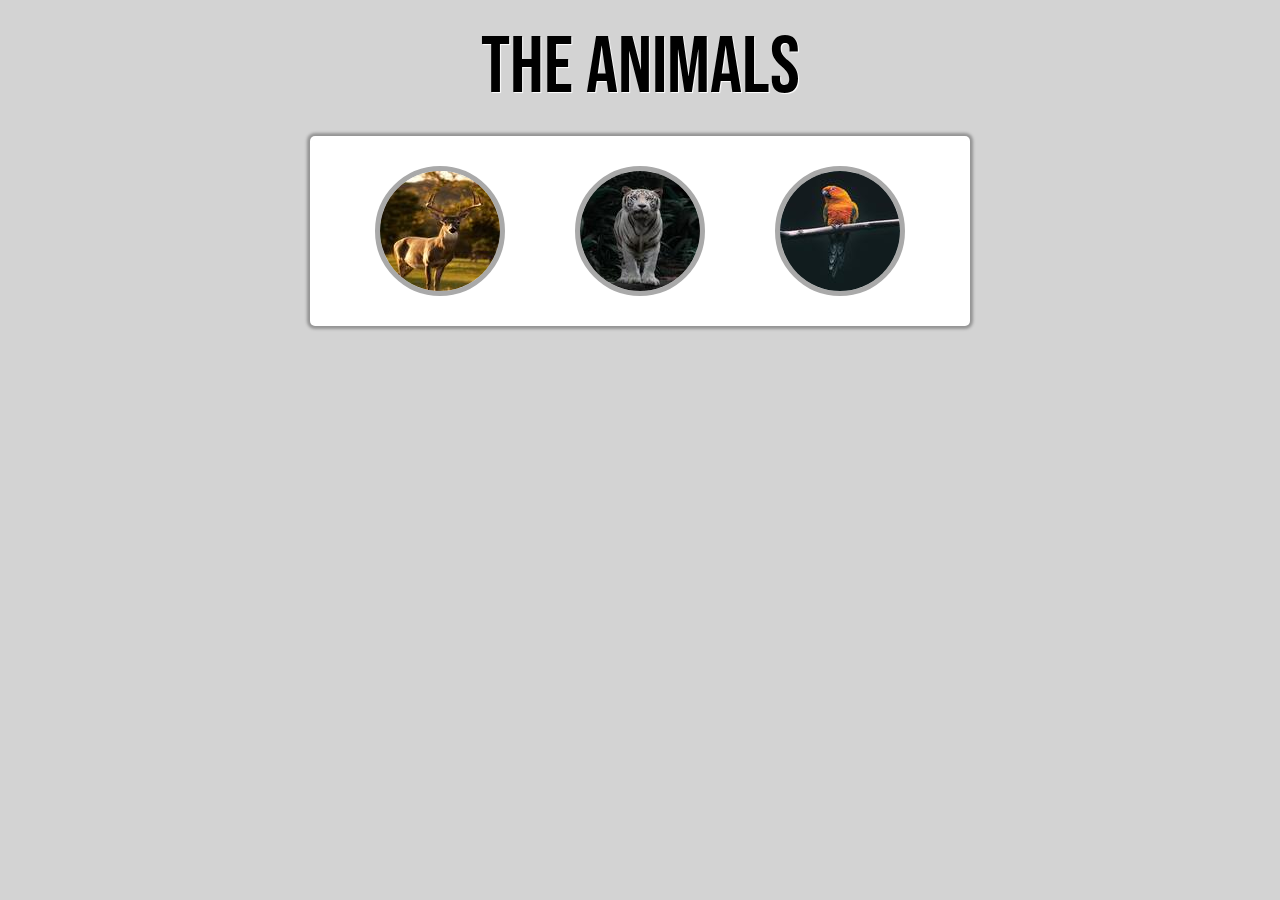
<file: p-gallery/index.html>
<!DOCTYPE html>
<html lang="en">
<head>
    <meta charset="UTF-8">
    <meta http-equiv="X-UA-Compatible" content="IE=edge">
    <meta name="viewport" content="width=device-width, initial-scale=1.0">
    <link rel="stylesheet" href="../p-gallery/css/clear-fix.css">
    <link rel="stylesheet" href="../p-gallery/css/reset.css">
    <link rel="stylesheet" href="../p-gallery/css/style-index.css">
    <title>Gallery</title>
</head>
<body>
    <h1>The Animals</h1>
    <div class="container cf">
        <ul class="gallery">
            <li>
                <a href="#img-deer">
                    <img src="../p-gallery/img/thumbs/deer-thumb.jpg" alt="deer-thumb" class="thumbs">
                    <span>Deer</span>
                </a>
                <div class="overlay" id="img-deer">
                    <a href="#" class="close">x close</a>
                    <a href="#img-deer" class="nav nav-prev"></a>
                    <img src="../p-gallery/img/full/deer-full.jpg" alt="deer-full">
                    <a href="#img-lion" class="nav nav-next"></a>
                </div>
            </li>
            <li>
                <a href="#img-lion">
                    <img src="../p-gallery/img/thumbs/lion-thumb.jpg" alt="lion-thumb" class="thumbs">
                    <span>Lion</span>
                </a>
                <div class="overlay" id="img-lion">
                    <a href="#" class="close">x close</a>
                    <a href="#img-deer" class="nav nav-prev"></a>
                    <img src="../p-gallery/img/full/lion-full.jpg" alt="lion-full">
                    <a href="#img-parrot" class="nav nav-next"></a>
                </div>
            </li>
            <li>
                <a href="#img-parrot">
                    <img src="../p-gallery/img/thumbs/parrot-thumb.jpg" alt="parrot-thumb" class="thumbs">
                    <span>Parrot</span>
                </a>
                <div class="overlay" id="img-parrot">
                    <a href="#" class="close">x close</a>
                    <a href="#img-lion" class="nav nav-prev"></a>
                    <img src="../p-gallery/img/full/parrot-full.jpg" alt="parrot-full">
                    <a href="#img-parrot" class="nav nav-next"></a>
                </div>
            </li>
        </ul>
    </div>
</body>
</html>
</file>
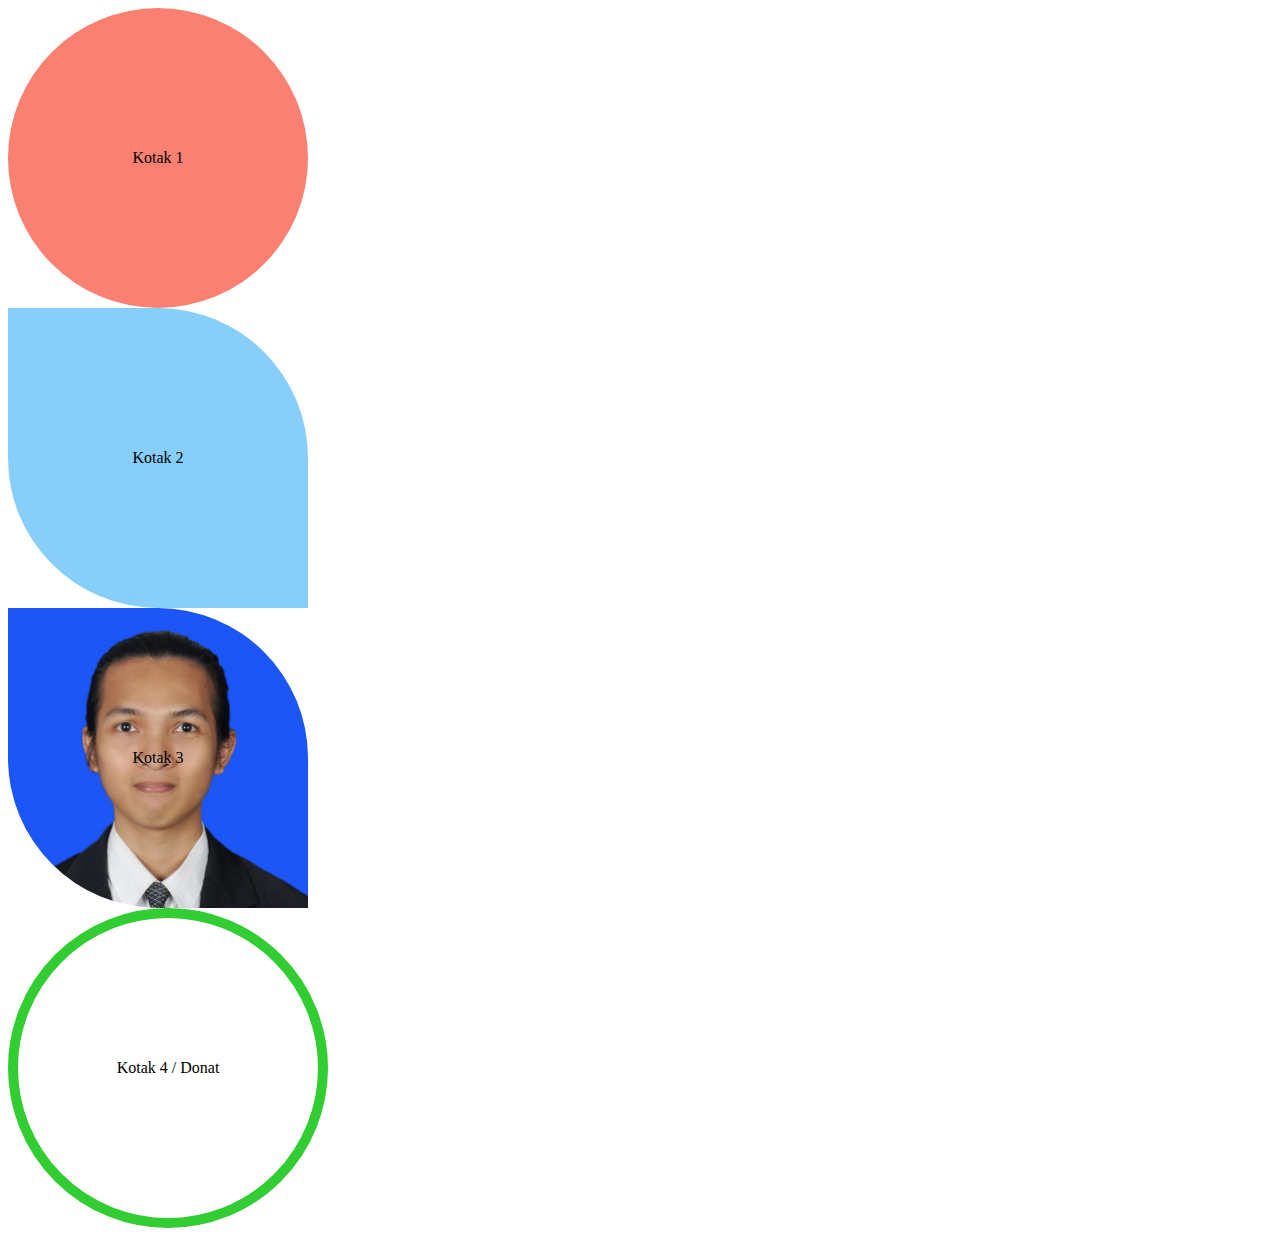
<file: html/border-radius.html>
<!DOCTYPE html>
<html lang="en">
<head>
    <meta charset="UTF-8">
    <meta http-equiv="X-UA-Compatible" content="IE=edge">
    <meta name="viewport" content="width=device-width, initial-scale=1.0">
    <link rel="stylesheet" href="../css/style-border-radius.css">
    <title>Latihan Border Radius</title>
</head>
<body>
    <div class="kotak">Kotak 1</div>
    <div class="kotak-2">Kotak 2</div>
    <div class="kotak-3">Kotak 3</div>
    <div class="kotak-4">Kotak 4 / Donat</div>
</body>
</html>
</file>
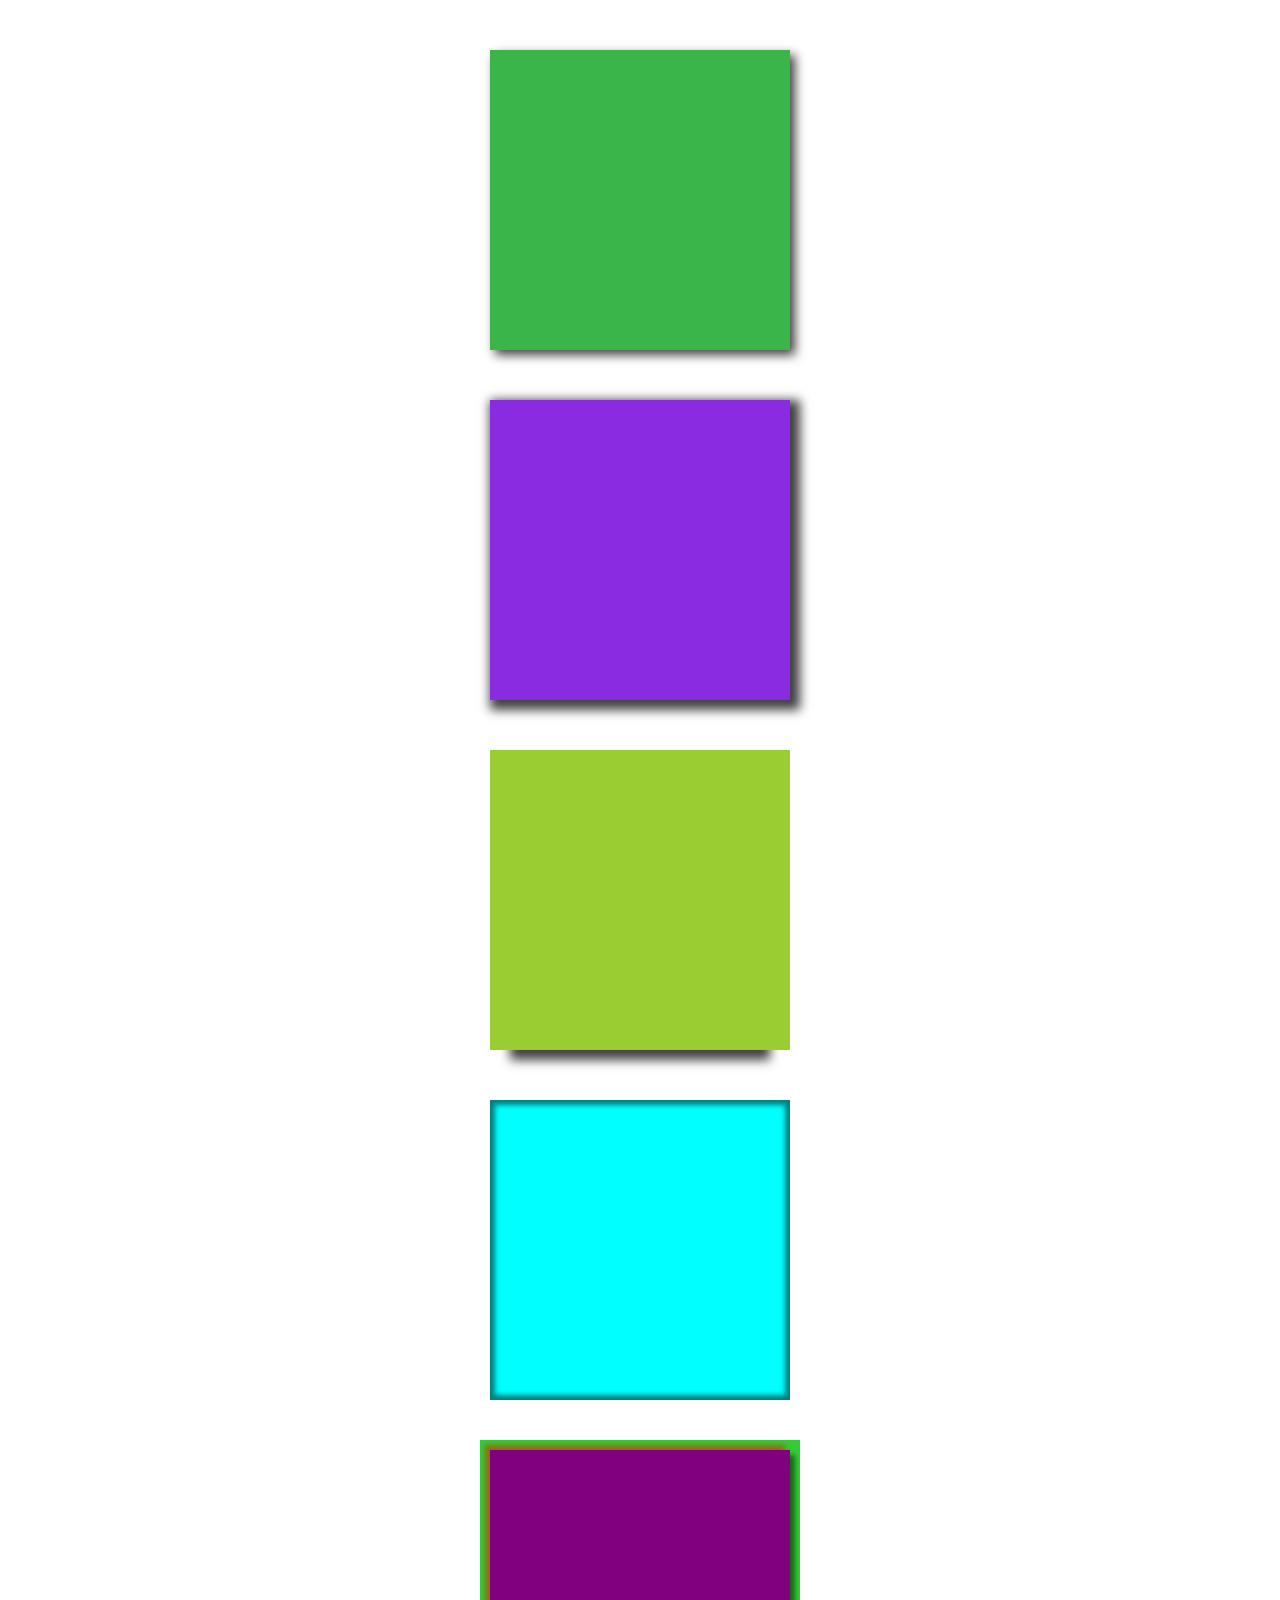
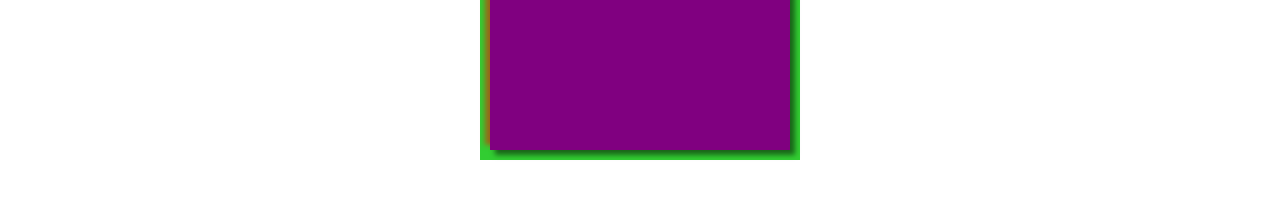
<file: html/box-shadow.html>
<!DOCTYPE html>
<html lang="en">
<head>
    <meta charset="UTF-8">
    <meta http-equiv="X-UA-Compatible" content="IE=edge">
    <meta name="viewport" content="width=device-width, initial-scale=1.0">
    <link rel="stylesheet" href="../css/style-box-shadow.css">
    <title>Latihan Box-Shadow</title>
</head>
<body>
    <div class="kotak kotak-1"></div>

    <!-- property optional box-shadow css spread -->
    <div class="kotak kotak-2"></div> 
    <div class="kotak kotak-3"></div> <!-- dengan psuedo hover -->

    <!-- property optional box-shadow css inset -->
    <div class="kotak kotak-4"></div>

    <!-- property optional box-shadow css multiple shadow  -->
    <div class="kotak kotak-5"></div>
    
</body>
</html>
</file>
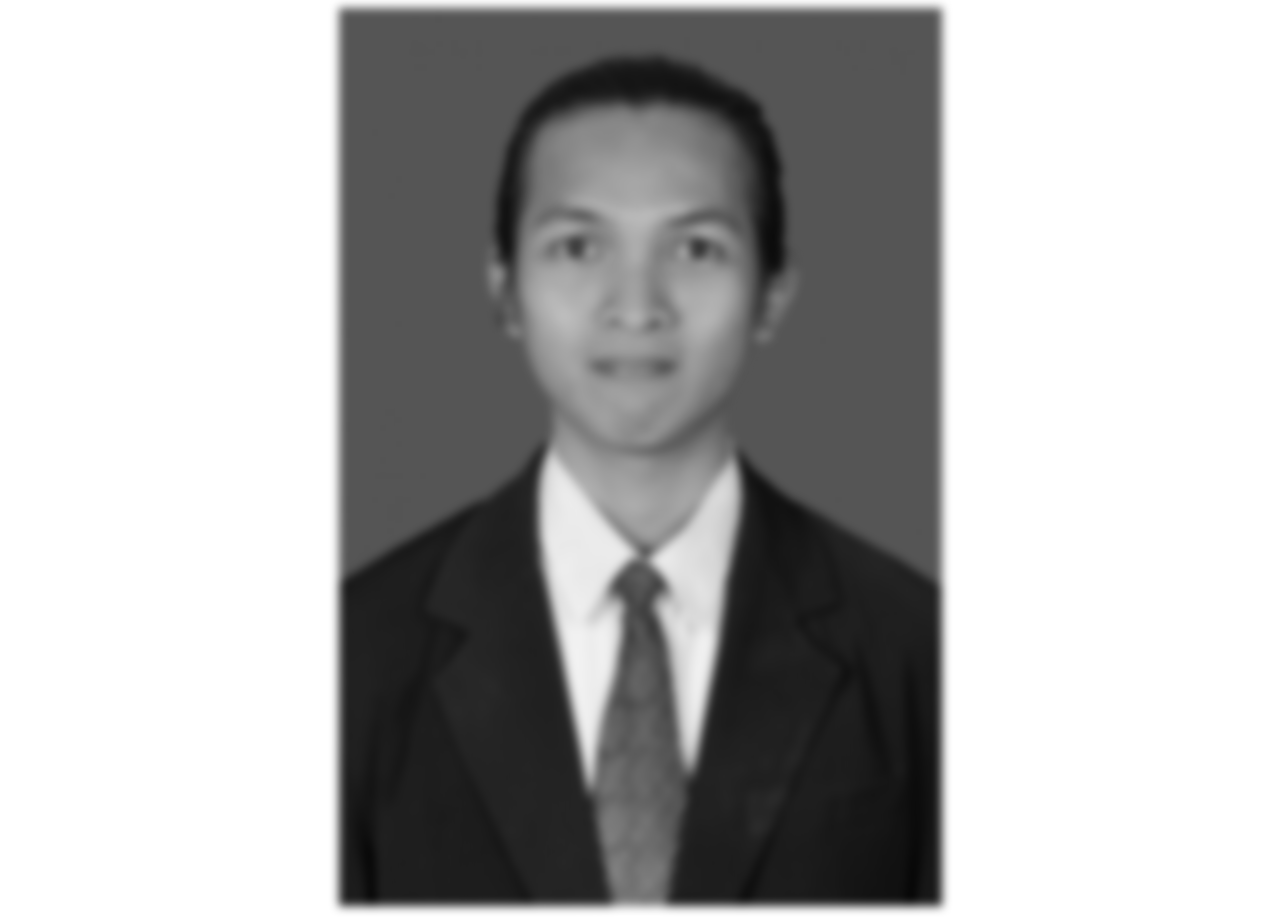
<file: html/filter.html>
<!DOCTYPE html>
<html lang="en">
<head>
    <meta charset="UTF-8">
    <meta http-equiv="X-UA-Compatible" content="IE=edge">
    <meta name="viewport" content="width=device-width, initial-scale=1.0">
    <link rel="stylesheet" href="../css/style-filter.css">
    <title>Latihan Property filter</title>
</head>
<body>
    <img src="../img/1 (1).jpg" alt="foto">
</body>
</html>
</file>
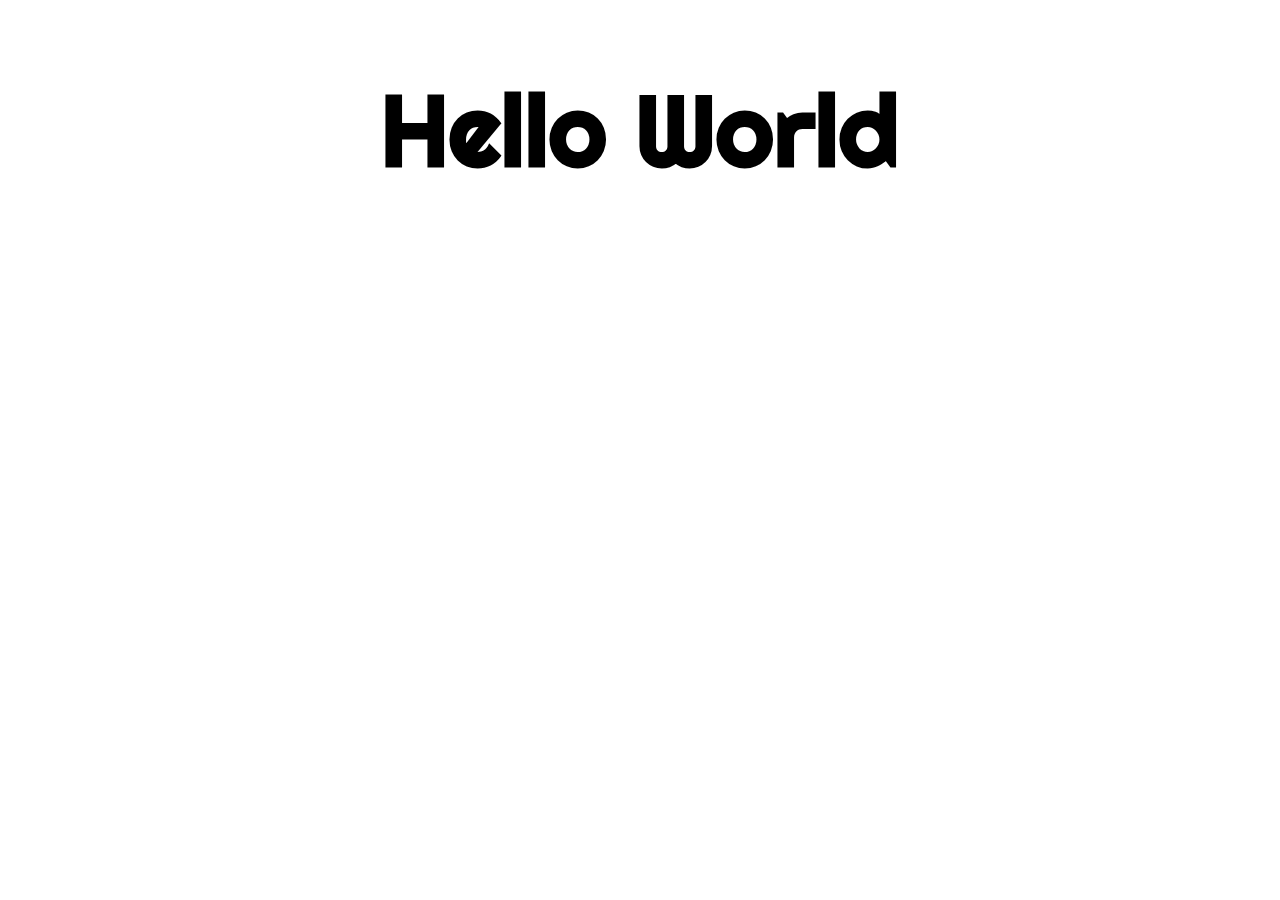
<file: html/font-face.html>
<!DOCTYPE html>
<html lang="en">
<head>
    <meta charset="UTF-8">
    <meta http-equiv="X-UA-Compatible" content="IE=edge">
    <meta name="viewport" content="width=device-width, initial-scale=1.0">
    <link rel="stylesheet" href="../css/style-font-face.css">

    <!-- sebelum font-face cara pertama memaksa user untuk menggunakan font yang kita pengen -->
    <!-- pastikan kalau menggunakan font-face ada koneksi internet -->
    <!-- <link rel="preconnect" href="https://fonts.googleapis.com">
    <link rel="preconnect" href="https://fonts.gstatic.com" crossorigin>
    <link href="https://fonts.googleapis.com/css2?family=Dancing+Script:wght@400;500;600;700&display=swap" rel="stylesheet"> -->
    <!-- end of google font -->

    <title>Latihan Font-Face</title>
</head>
<body>
    <h1>Hello World</h1>
</body>
</html>
</file>
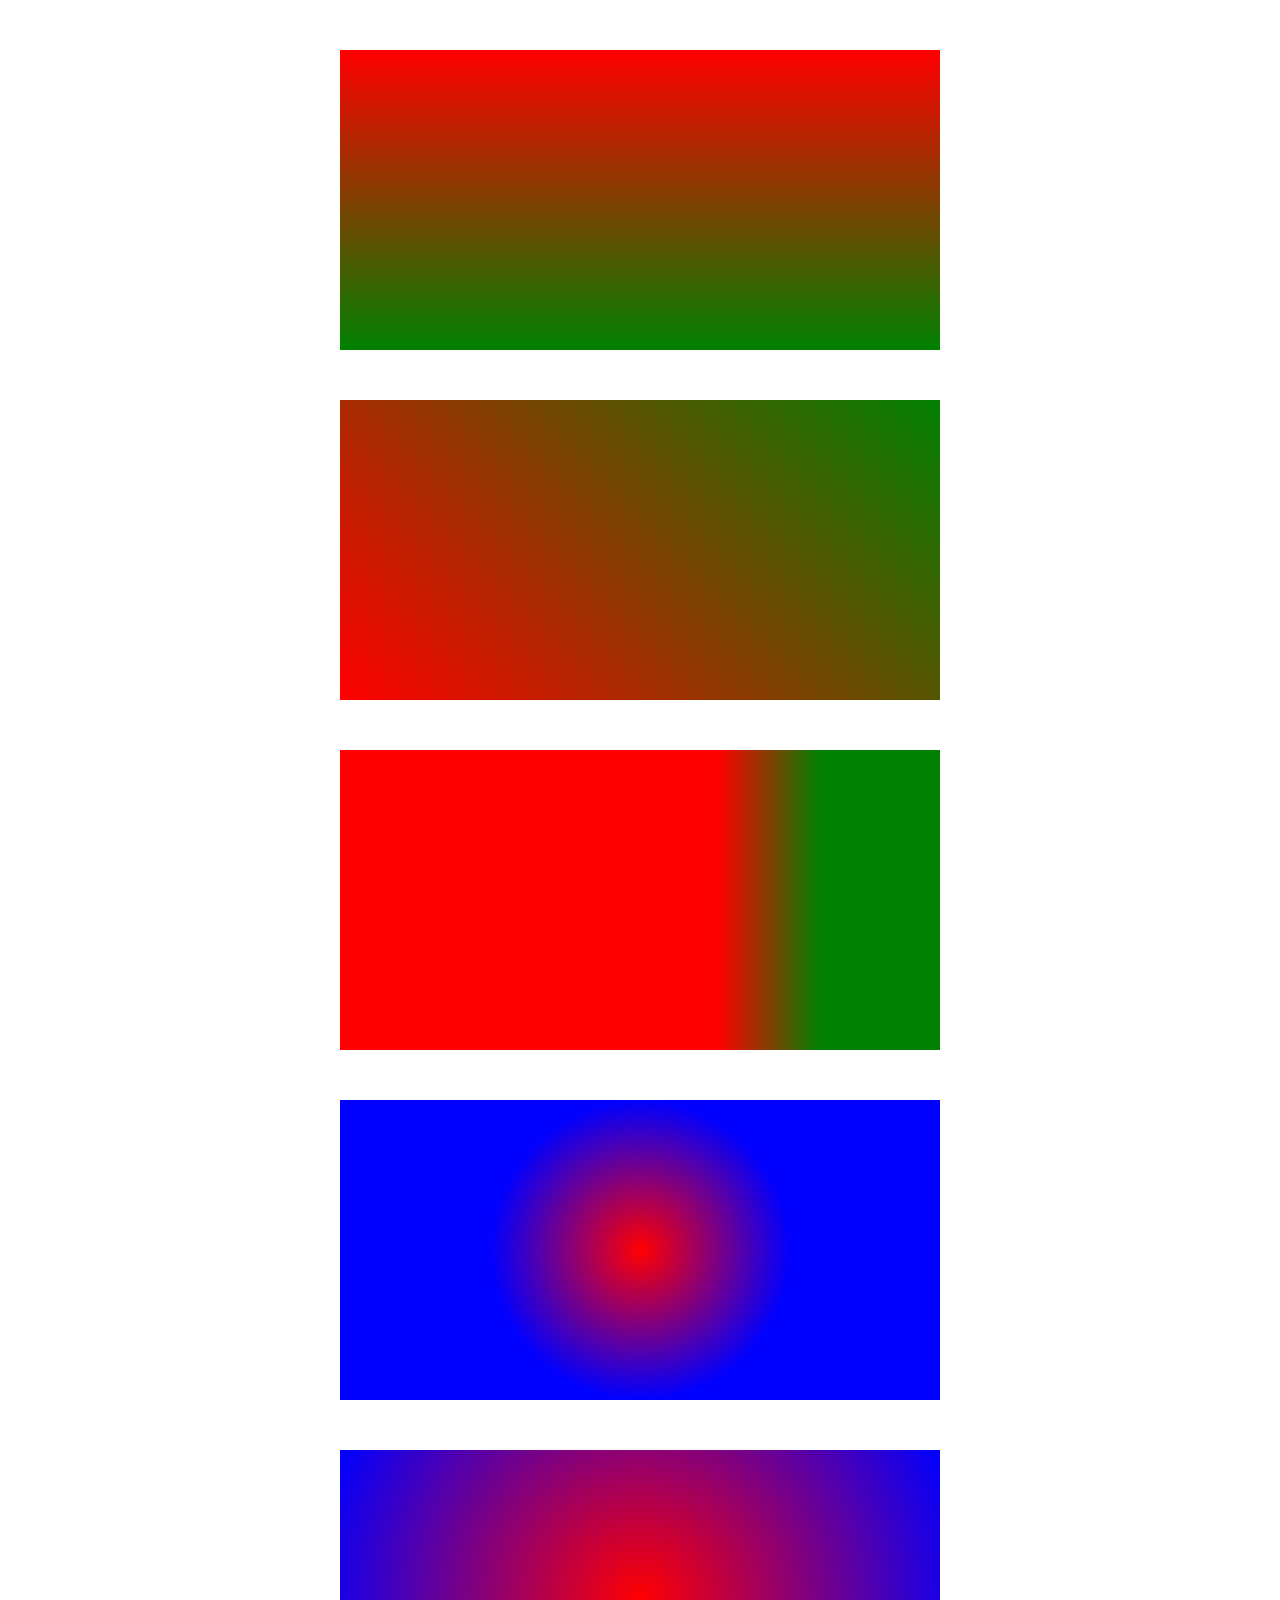
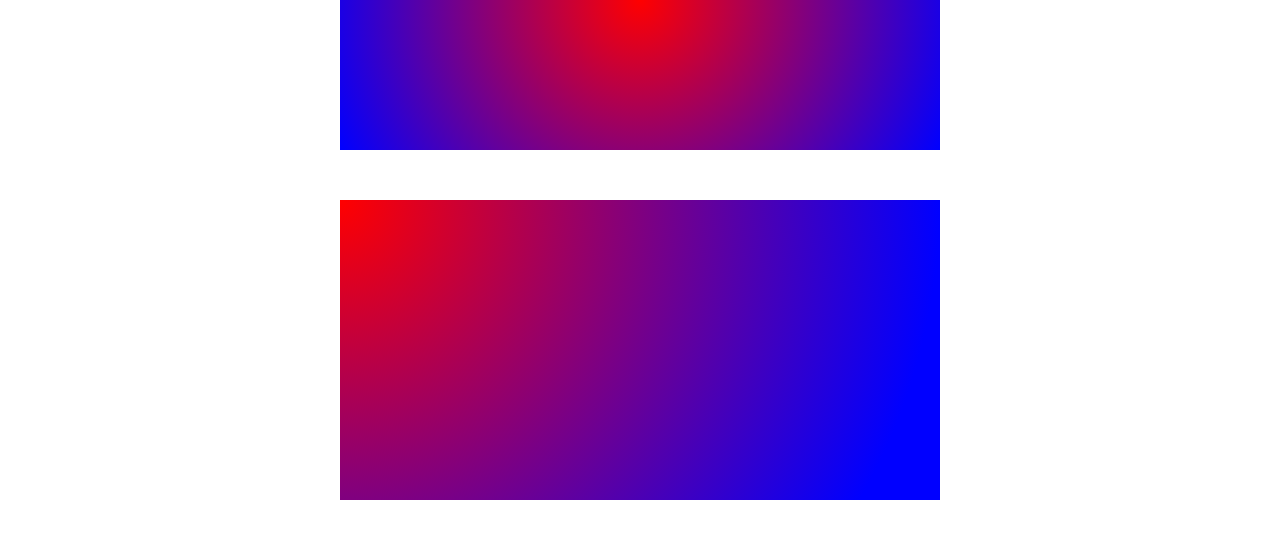
<file: html/gradient.html>
<!DOCTYPE html>
<html lang="en">
<head>
    <meta charset="UTF-8">
    <meta http-equiv="X-UA-Compatible" content="IE=edge">
    <meta name="viewport" content="width=device-width, initial-scale=1.0">
    <link rel="stylesheet" href="../css/style-gradient.css">
    <title>Latihan Gradient</title>
</head>
<body>
    <!-- linier-gradient  -->
    <div class="kotak kotak-1"></div>
    <div class="kotak kotak-2"></div>
    <div class="kotak kotak-3"></div> 

    <!-- radial-gradient  -->
    <div class="kotak kotak-4"></div>
    <div class="kotak kotak-5"></div>
    <div class="kotak kotak-6"></div>
</body>
</html>
</file>
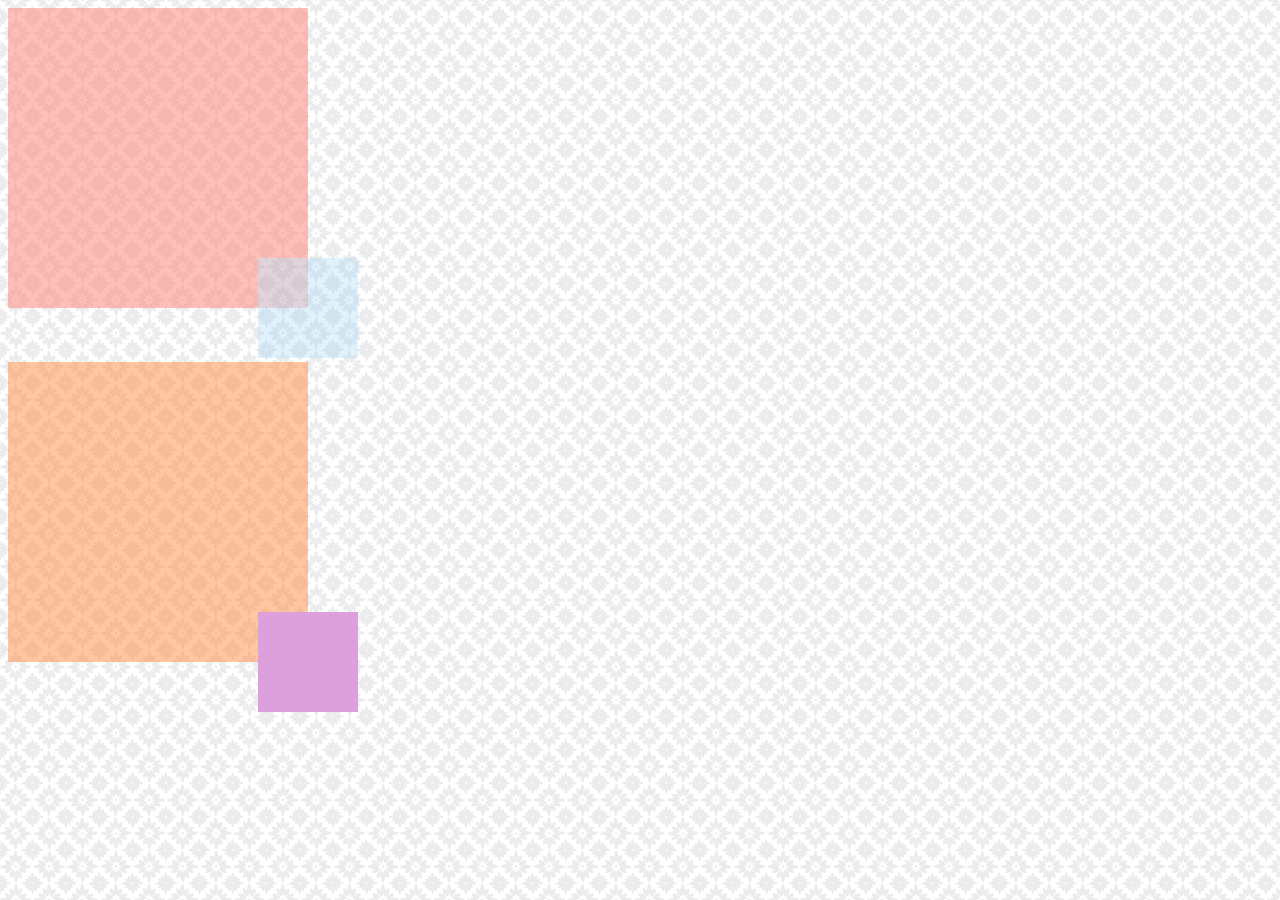
<file: html/opacity.html>
<!DOCTYPE html>
<html lang="en">
<head>
    <meta charset="UTF-8">
    <meta http-equiv="X-UA-Compatible" content="IE=edge">
    <meta name="viewport" content="width=device-width, initial-scale=1.0">
    <link rel="stylesheet" href="../css/style-opacity.css">
    <title>Latihan Opacity CSS</title>
</head>
<body>
    <div class="kotak kotak-1">
        <div class="kotak-2"></div>
    </div>
    <br><br><br>
    <!-- RGBa & HSLa / untuk membuat elemt child tidak transparan karena opacity tidak bisa -->
    <div class="kotak kotak-3">
        <div class="kotak-4"></div>
    </div>
</body>
</html>
</file>
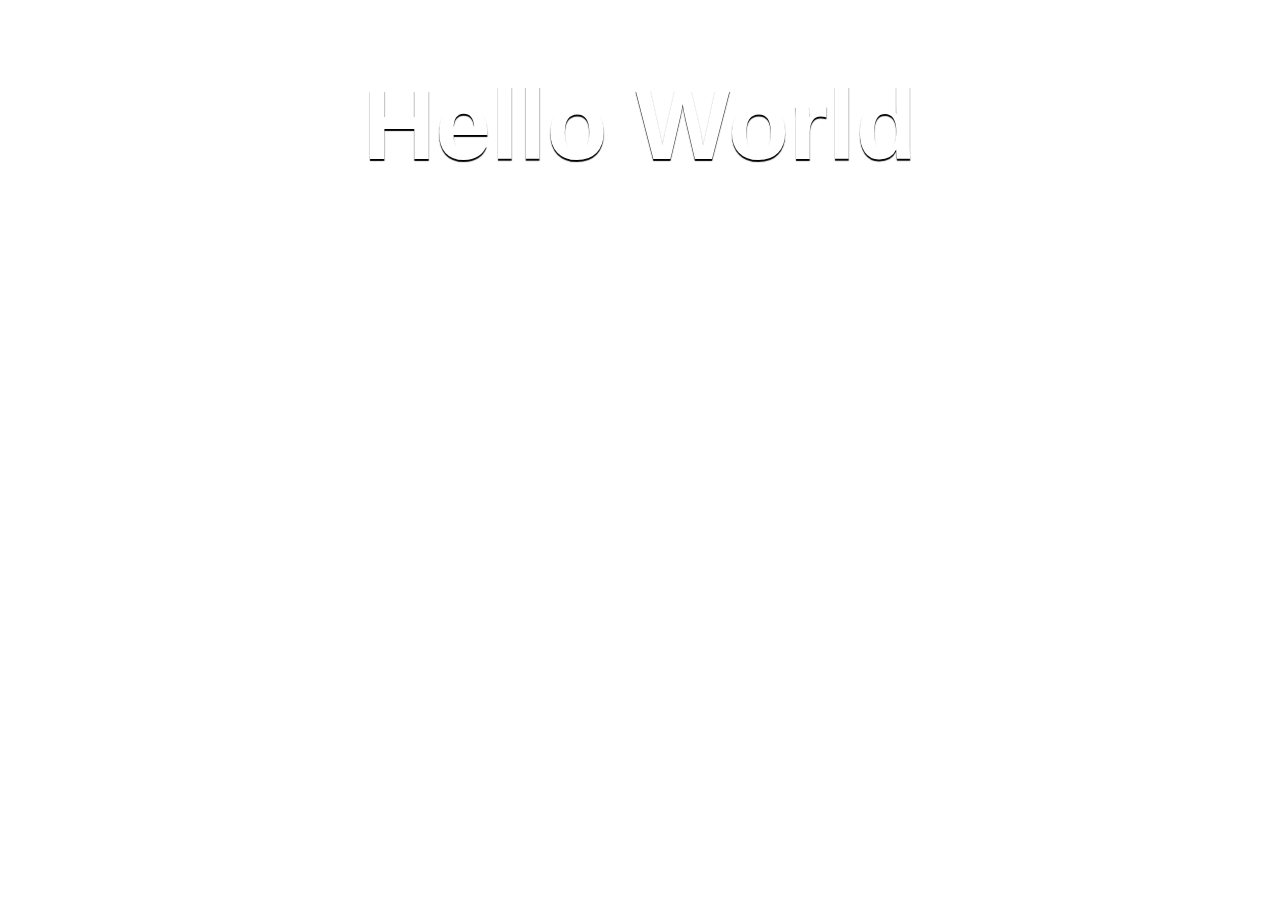
<file: html/text-shadow.html>
<!DOCTYPE html>
<html lang="en">
<head>
    <meta charset="UTF-8">
    <meta http-equiv="X-UA-Compatible" content="IE=edge">
    <meta name="viewport" content="width=device-width, initial-scale=1.0">
    <link rel="stylesheet" href="../css/style-text-shadow.css">
    <title>Latihan Text Shadow</title>
</head>
<body>
    <h1>Hello World</h1>
</body>
</html>
</file>
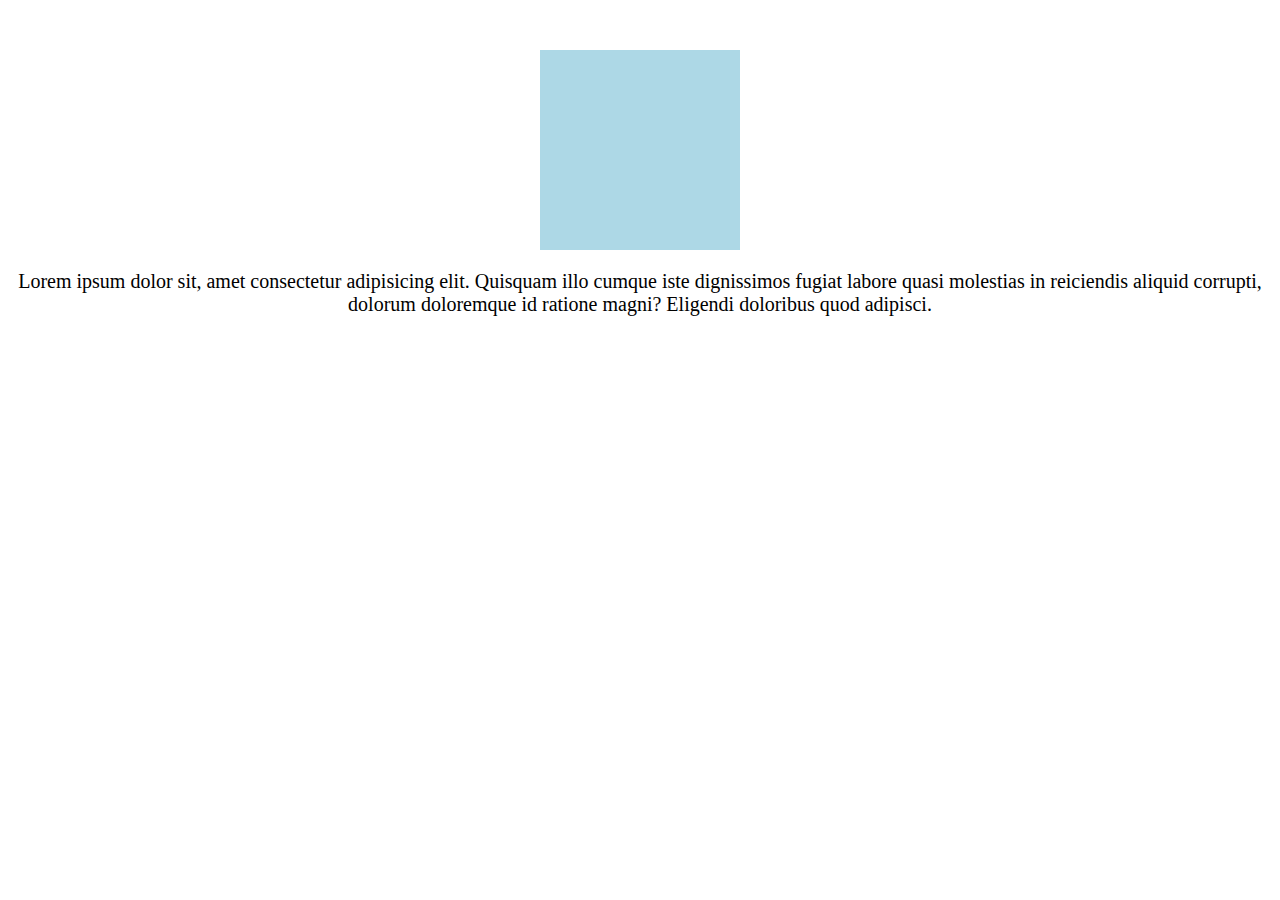
<file: html/transform.html>
<!DOCTYPE html>
<html lang="en">
<head>
    <meta charset="UTF-8">
    <meta http-equiv="X-UA-Compatible" content="IE=edge">
    <meta name="viewport" content="width=device-width, initial-scale=1.0">
    <link rel="stylesheet" href="../css/style-transform.css">
    <title>Latihan Transform 2D</title>
</head>
<body>
    <div class="kotak"></div>
    <p>Lorem ipsum dolor sit, amet consectetur adipisicing elit. Quisquam illo cumque iste dignissimos fugiat labore quasi molestias in reiciendis aliquid corrupti, dolorum doloremque id ratione magni? Eligendi doloribus quod adipisci.</p>
</body>
</html>
</file>
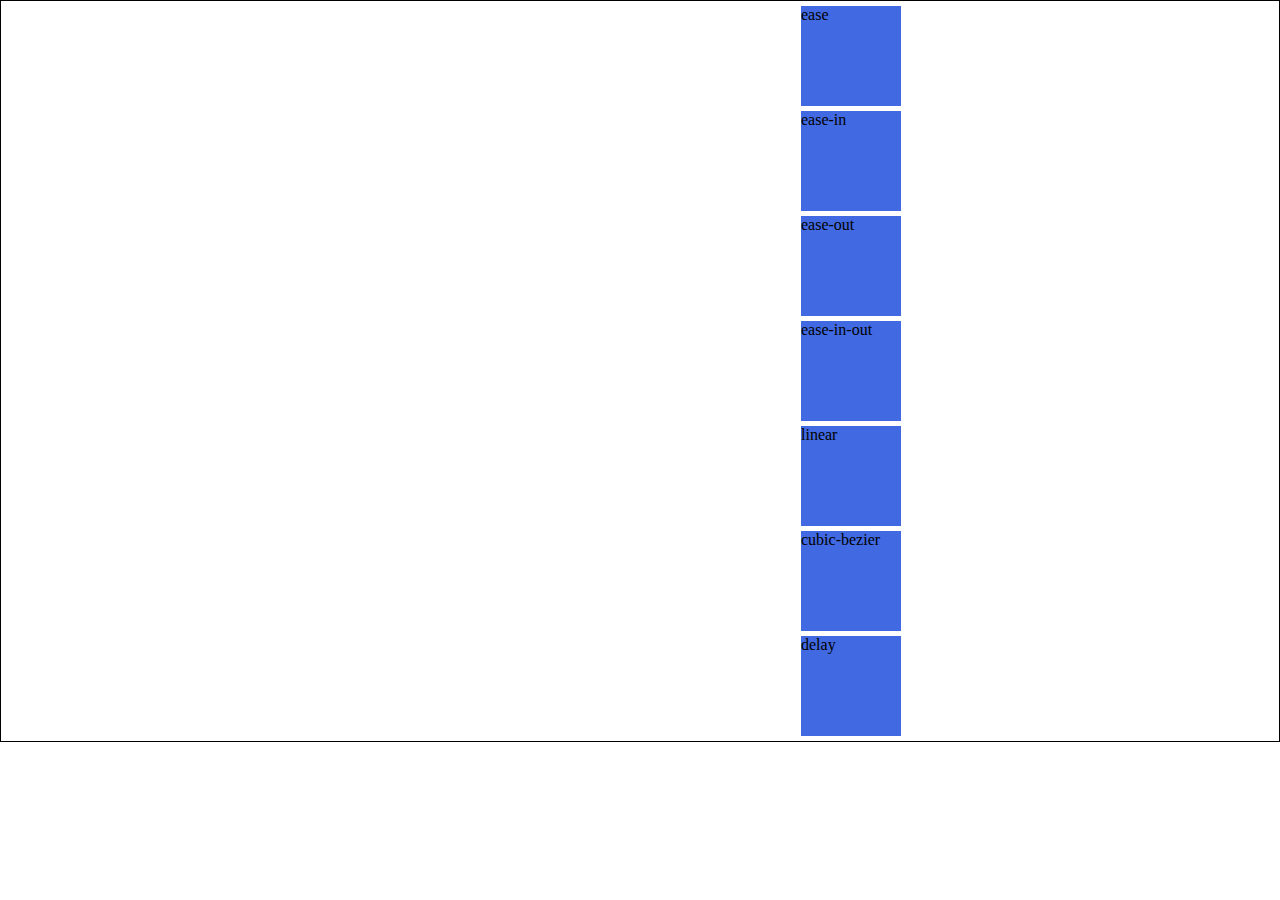
<file: html/transition.html>
<!DOCTYPE html>
<html lang="en">
<head>
    <meta charset="UTF-8">
    <meta http-equiv="X-UA-Compatible" content="IE=edge">
    <meta name="viewport" content="width=device-width, initial-scale=1.0">
    <link rel="stylesheet" href="../css/style-transition.css">
    <title>LATIHAN TRANSITION</title>
</head>
<body>
    <!-- transition  -->
    <div class="container">
        <div class="kotak kotak-1">ease</div>
        <div class="kotak kotak-2">ease-in</div>
        <div class="kotak kotak-3">ease-out</div>
        <div class="kotak kotak-4">ease-in-out</div>
        <div class="kotak kotak-5">linear</div>
        <div class="kotak kotak-6">cubic-bezier</div>
        <div class="kotak kotak-7">delay</div>
    </div>
    <!-- end of transition  -->
</body>
</html>
</file>
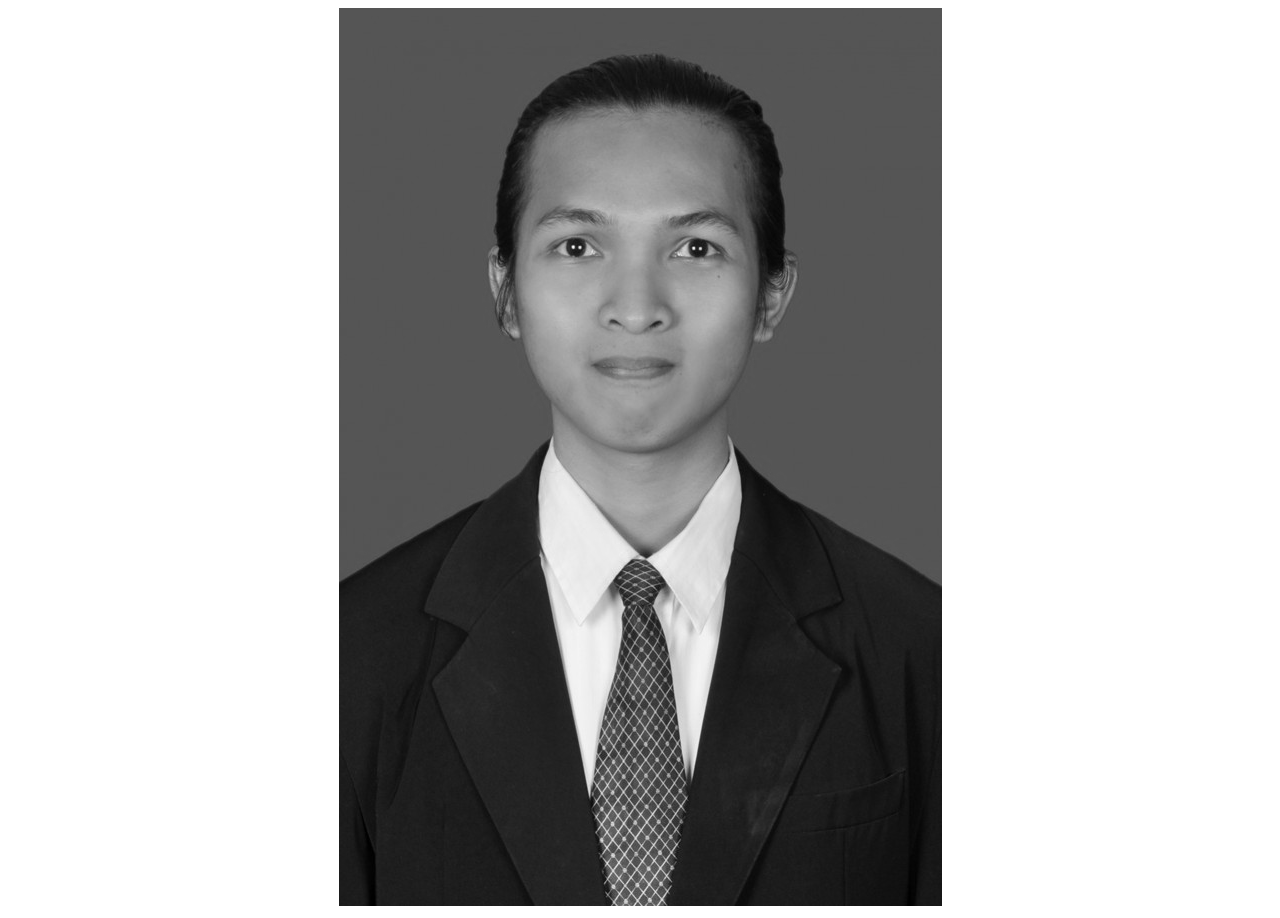
<file: html/vendor-prefix.html>
<!DOCTYPE html>
<html lang="en">
<head>
    <meta charset="UTF-8">
    <meta http-equiv="X-UA-Compatible" content="IE=edge">
    <meta name="viewport" content="width=device-width, initial-scale=1.0">
    <link rel="stylesheet" href="../css/style-vendor-prefix.css">
    <title>Latihan Vendor Prefix</title>
</head>
<body>
    <img src="../img/1 (1).jpg" alt="foto">
</body>
</html>
</file>
<file: p-gallery/css/clear-fix.css>
/**
 * For modern browsers
 * 1. The space content is one way to avoid an Opera bug when the
 *    contenteditable attribute is included anywhere else in the document.
 *    Otherwise it causes space to appear at the top and bottom of elements
 *    that are clearfixed.
 * 2. The use of `table` rather than `block` is only necessary if using
 *    `:before` to contain the top-margins of child elements.
 */
 .cf:before,
 .cf:after {
     content: " "; /* 1 */
     display: table; /* 2 */
 }
 
 .cf:after {
     clear: both;
 }
 
 /**
  * For IE 6/7 only
  * Include this rule to trigger hasLayout and contain floats.
  */
 .cf {
     *zoom: 1;
 }
</file>
<file: p-gallery/css/style-index.css>
/* font  */
@font-face {
	font-family: 'bebas-neue';
	src: url(../fonts/BebasNeue-Regular.woff) format('woff');
}

/* style utama  */

body{
	font: 18px/36px 'bebas-neue', 'Arial Narrow', arial, sans-serif;
	background-color: lightgray;
}

h1{
	font-size: 80px;
	margin: 50px 0;
	text-align: center;
	text-shadow: 1px 1px 1px white;
}

.container{
	width: 600px;
	background-color: white;
	margin: auto;
	padding: 30px;
	box-shadow: 0 0 3px 3px rgba(0, 0, 0, .3);
	border-radius: 5px;
}

.gallery li {
	width: 120px;
	height: 120px;
	overflow: hidden;
	border: 5px solid darkgray;
	float: left;
	margin-right: 35px;
    margin-left: 35px;
	position: relative;
}

.gallery li, .gallery.thumbs, .gallery li span{
	border-radius: 50%;
}

.gallery li span{
	display: block;
	width: 120px;
	height: 120px;
	background-color: rgba(200, 200, 200, .5);
	position: absolute;
	top: 0;
	text-align: center;
	line-height: 120px;
	color: #333;
	text-shadow: 1px 1px 1px lightgray;
	opacity: 0;
	transform: scale(0) rotate(0);
	transition: 300ms;
}

.gallery li a:hover span{
	opacity: 1;
	transform: scale(1) rotate(360deg);
}

/* overlay */
.overlay{
	width: 0;
	height: 0;
	/* overflow: hidden; */
	position: fixed;
	left: 0;
	right: 0;
	background-color: rgba(0, 0, 0, 0);
	z-index: 99999;
	transition: .8s;
	text-align: center;
	padding: 100px;
}

.overlay:target{
	width: auto;
	height: auto;
	top: 0;
	bottom: 0;
	background-color: rgba(0, 0, 0, .7);	
}

.overlay img{
	max-height: 100%;
	box-shadow: 2px 2px 7px rgba(0, 0, 0, .5);
}

.overlay:target img {
	animation: fadeKey 1s;
}

.overlay .close{
	position: absolute;
	top: 70px;
	right: 37%;
	color: white;
	text-decoration: none;
	display: none;
	background-color: black;
	border: 1px solid white;
	line-height: 14px;
	padding: 5px;
	opacity: 0;
}

.overlay:target .close{
	display: inline-block;
	animation: slideDownFade .5s .5s forwards;
}

/* navigasi */
.nav{
	width: 57px;
	height: 57px;
	opacity: 0;
	position: absolute;
	top: 45%;
	display: none;
}

.nav-next{
	background-image: url(../img/nav/next.png);
	margin-left: 40px;
	/* text-indent: 0; */	
}

.nav-prev{
	background-image: url(../img/nav/prev.png);
	margin-left: -100px;
}


.overlay:target .nav{
	display: inline-block;
	animation: fadeKey .5s .5s forwards;
}

/* animasi */

@keyframes zoomDanFade {
	0%{
		transform: scale(0);
		opacity: 0;
	}
	100%{
		transform: scale(1);
		opacity: 1;
	}
}

@keyframes slideDownFade {
	0%{
		opacity: 0;
		margin-top: -20px;
	}
	100%{
		opacity: 1;
		margin-top: 0;
	}
	
}

@keyframes fadeKey {
	0%{
		opacity: 0;
	}
	100%{
		opacity: 1;
	}
	
}
</file>
<file: css/style-border-radius.css>
.kotak {
    width: 300px;
    height: 300px;
    background-color: salmon;
    border-radius: 50%; /*mau tumpul berapa pixel dari ukurannya, jika setengah dari ukurannya akan menjadi kotak, atau pakai persentase setengah jika mau menjadi lingkaran / elipse */
    text-align: center;
    line-height: 300px; /* agar tulisannya berada ditengah kita samakan line height dengan height kotak */

}

.kotak-2 {
    width: 300px;
    height: 300px;
    background-color: lightskyblue;
    
    /* jika ingin salah satu msisi memiliki radius
    border-top-right-radius: 50%;
    border-bottom-left-radius: 50%; */
    
    border-radius: 0 50% 0 50%; /*jika ingin shorthand dari selector diatas */ 
    text-align: center;
    line-height: 300px;
}

.kotak-3 {
    width: 300px;
    height: 300px;
    background-color: yellowgreen;
    background-image: url(../img/1\ \(1\).jpg); 
    background-repeat: no-repeat;
    background-size: cover;   
    border-radius: 0 50% 0 50%; /*jika ingin shorthand dari selector diatas */ 
    text-align: center;
    line-height: 300px;
    /* note: jika ingin membuat frame foto pastikan gambar berada dalam div, bukan diluar div (pakai tag img pada html) 
    atau jika memang tetap menggunakan tag img pada html, tambahkan property overflow: hidden;
    */
}

.kotak-4{
    width: 300px;
    height: 300px;
    border: 10px solid limegreen;
    border-radius: 50%;

    text-align: center;
    line-height: 300px;
}
</file>
<file: css/style-box-shadow.css>
.kotak{
    width: 300px;
    height: 300px;
}

.kotak-1{
    background-color: #39b54a;
    margin: 50px auto;
    box-shadow: 5px 5px 10px rgba(0, 0, 0, .75); /* x-offset y-offset blur color */
}

.kotak-2{
    background-color: blueviolet;
    margin: auto;
    box-shadow: 5px 5px 10px 5px rgba(0, 0, 0, .75); /* x-offset y-offset blur spread color */ 
    /* spread bisa dikasih value minus  */
}

.kotak-3{
    background-color: yellowgreen;
    margin: 50px auto;
    box-shadow: 0px 30px 10px -20px rgba(0, 0, 0, .75); /* x-offset y-offset blur spread color */ 
    /* spread bisa dikasih value minus  */
    transition: .3s; /* agar pergerakan lebih halus saat di hover */
}

.kotak-3:hover{
    box-shadow: 0px 80px 10px -40px rgba(0, 0, 0, .15);
    margin-top: 40px;
}

.kotak-4{
    background-color: aqua;
    margin: auto;

    /* property inset digunakan untuk membuat banyangannya berada dalam box, bukan diluar  */
    box-shadow: inset 0 0 5px 5px rgba(0, 0, 0, .5);
}

.kotak-5{
    background-color: purple;
    margin: 50px auto;
    box-shadow: 5px 5px 5px rgba(0, 0, 0, .5), -5px -5px 5px rgba(255, 0, 0, .5), 0 0 0 10px limegreen;
}
</file>
<file: css/style-filter.css>
body{
    text-align: center;
}

/* effect filter 

blur (px)
brightness (angka | %)
contrast (angka | %)
saturate (angka | %)
grayscale (angka | %)
sepia (angka | %)
hue-rotate (deg)
invert(angka | %)
opacity (angka | %)
drop-shadow(sama seperti box-shadow tapi dapat digunakan untuk box dan text tanpa mengubah property)

end */

img{
    /* filter: drop-shadow(5px 5px 5px black);  */
    filter: blur(5px) grayscale(100%);
    transition: 1s;
}

img:hover{
    filter: blur(0) grayscale(0);
}

/* web helper daripada mengira - ngira valuenya
https://cssgenerator.org/filter-css-generator.html */
</file>
<file: css/style-font-face.css>
/* saat menggunakan google font  */
/* h1{
    font-size: 100px;
    text-align: center;
    font-family: 'Dancing Script', cursive;
} */
/* end  */

/* sintaks lengkap font-face
@font-face {
font-family: 'namaFontBaru'
src: url('lokasi/file/fontBaru.eot');
src: url('lokasi/file/fontBaru.eot?#iefix') format('embedded-opentype'), 
url('lokasi/file/fontBaru.woff2') format('woff2'), 
url('lokasi/file/fontBaru.woff') format('woff'), 
url('lokasi/file/fontBaru.ttf') format('truetype'),
url('lokasi/file/fontBaru.svg#svgFontName') format('svg');
} */

/* web free font fontsquirrel.com */
/* selalu gunakan font yang berformat woff/woff2 karena lebih cepat dibuka di web  */
/* jika tidak ada, gunakan fasilitas web font generator dari website font squirrel tapi pastikan lisensinya boleh digunakan pada website  */

/* saat menggunakan font-face  */
@font-face {
    font-family: "Righteous Regular";
    src: url(../font/Righteous-Regular.ttf) format('truetype');
}

h1{
    font-size: 100px;
    text-align: center;
    font-family: "Righteous Regular", Arial, Helvetica, sans-serif;
}
</file>
<file: css/style-gradient.css>
.kotak{
    width: 600px;
    height: 300px;
}

.kotak-1{
    margin: 50px auto;
    background-color: salmon;
    /* syntax sederhananya = background-image / background: linier-gradient (warna 1, warna 2,.., etc); */
    background-image: linear-gradient(red,green);
}

.kotak-2{
    margin: 50px auto;
    background-color: salmon;
    /* syntax lengkapnya = linier-gradient(sudut/arah, warna-1, warna-2,.., warna-n) */
    background-image: linear-gradient(45deg, red,green); /*deg = degre / derajat*/
    /* kalau pakai arah =
    to bottom
    to top
    to left
    to right
    to left top
    to left bottom 
    to right bottom 
    to right top

    contoh=
    background-image: linier-gradient(to left, red, green); */
}

/* color stop  */
.kotak-3{
    margin: 50px auto;
    background-color: salmon;
    background-image: linear-gradient(to right, red 63%,green 80%); 
}

.kotak-4{
    margin: 50px auto;
    background-color: salmon;
    
    /* sintax lengkap radial gradient
    radial-gradient(
        <tipe> <jangkauan> at <posisi-y> <posisi-x>,
        <warna-1>,
        <warna-2>,
        <warna-n>
        ); 
    
    tipe = ellipse (default), circle
    jangkauan = jarak dari pusat gradient ke sisi terluarnya
        - closest-corner
        - closest-side
        - farthest-corner
        -farthers-side
    */
    background-image: radial-gradient(circle closest-side, red, blue);
}

.kotak-5{
    margin: 50px auto;
    background-color: salmon;
    background-image: radial-gradient(circle farthest-corner, red, blue);
}

.kotak-6{
    margin: 50px auto;
    background-color: salmon;
    background-image: radial-gradient(circle farthest-side at top left, red, blue);

    /* bisa pake pixel untuk posisinya */
}
</file>
<file: css/style-opacity.css>
body{
    background-image: url(../img/moroccan-flower.png);
}

.kotak{
    width: 300px;
    height: 300px;
}

.kotak-1{
    background-color: salmon;
    opacity: 0.5; /*0-1 valuenya dimana 1 = 100 yang berarti warna solid. bisa ditulis .5 = 0.5*/
    position: relative;
}

.kotak-2{
    width: 100px;
    height: 100px;
    background-color: lightskyblue;
    opacity: .5; /* aslinya 0.25 karena setengah dari opacity parent div-nya */
    position: absolute;
    top: 250px;
    left: 250px;
}

.kotak-3{
    /* background-color: rgba(255,102,0, .5); pakai RGB */
    background-color: hsla(24, 100%, 63%, .5);/*pakai HSLa */
    position: relative;
}

.kotak-4{
    width: 100px;
    height: 100px;
    background-color: plum;
    position: absolute;
    top: 250px;
    left: 250px;
}
</file>
<file: css/style-text-shadow.css>
h1{
    font-size: 100px;
    font-family: Arial, Helvetica, sans-serif;
    text-align: center;
    /* text-shadow: 5px 5px 5px green, -5px -5px 5px red; /* seperti box shadow bisa multiple shadow */
    color: white;
    text-shadow: 0 2px 1px black; /* x-ofset y-offset blur color */

    /* contoh - contoh text-shadow https://codepen.io/sandhikagalih/pen/YWyjjP */
}
</file>
<file: css/style-transform.css>
p{
    font-size: 20px;
    text-align: center;
}

.kotak{
    width: 200px;
    height: 200px;
    background-color: lightblue;
    margin: 50px auto 0;
    transition: 1s;
}
/*
   scal ( angka ) , scalex ( angka ) , scaley ( angka )
   rotate ( deg ) , rotateX ( deg ) , rotateY ( deg )
   skew ( deg ) , skewx ( deg ) , skewy ( deg )
   translate ( px ) , translatex ( px ) , translate ( px )
*/

.kotak:hover{
    /* transform: scale(2); */
    /* transform: scale(2, 1); */
    /* transform: scaleX(2) scaleY(1); */
    /* transform: rotateY(180deg) rotateX(180deg) rotateY(180deg); */
    /* transform: skew(30deg) ; */
    /* transform: translate(-50px, 100px);  */
    /* transform: translatex(-50px) translateY(100px); */
    transform: scale(3) rotate(360deg);
}
</file>
<file: css/style-transition.css>
body{
    margin: 0;
    padding: 0;
}

.kotak{
    width: 100px;
    height: 100px;
    margin: 5px 0;
    background-color: salmon;
}

.kotak-1{
    /* transition: margin-left 1s;  pakai property jika ingin transisi 1-1*/ 
    transition: 3s;
}

.kotak-2{
    transition: 3s ease-in;
}

.kotak-3{
    transition: 3s ease-out;
}

.kotak-4{
    transition: 3s ease-in-out;
}

.kotak-5{
    transition: 3s linear;
}

.kotak-6{
    transition: 3s cubic-bezier(0, -0.31, 1, 1.39);
    /* lebih gampangnya untuk mengisi value untuk property diatas bisa inspect chrome dan setting disana */
}

.kotak-7{
    transition: margin-left 3s,  transform 3s 2s, background-color 500ms 3s;
}

.container{
    border: 1px solid black;
}

.container:hover .kotak{
    transform: rotate(720deg);
    margin-left: 800px;
    background-color: royalblue;
}
</file>
<file: css/style-vendor-prefix.css>
body{
    text-align: center;
}

img{
    -webkit-filter: grayscale(100%); /* untuk prefix chrome*/
    filter: grayscale(100%);

    /* untuk mengetahui apakah butuh prefix atau tidak kunjungi website
    https://shouldiprefix.com/
    https://caniuse.com/ */

}
</file>
